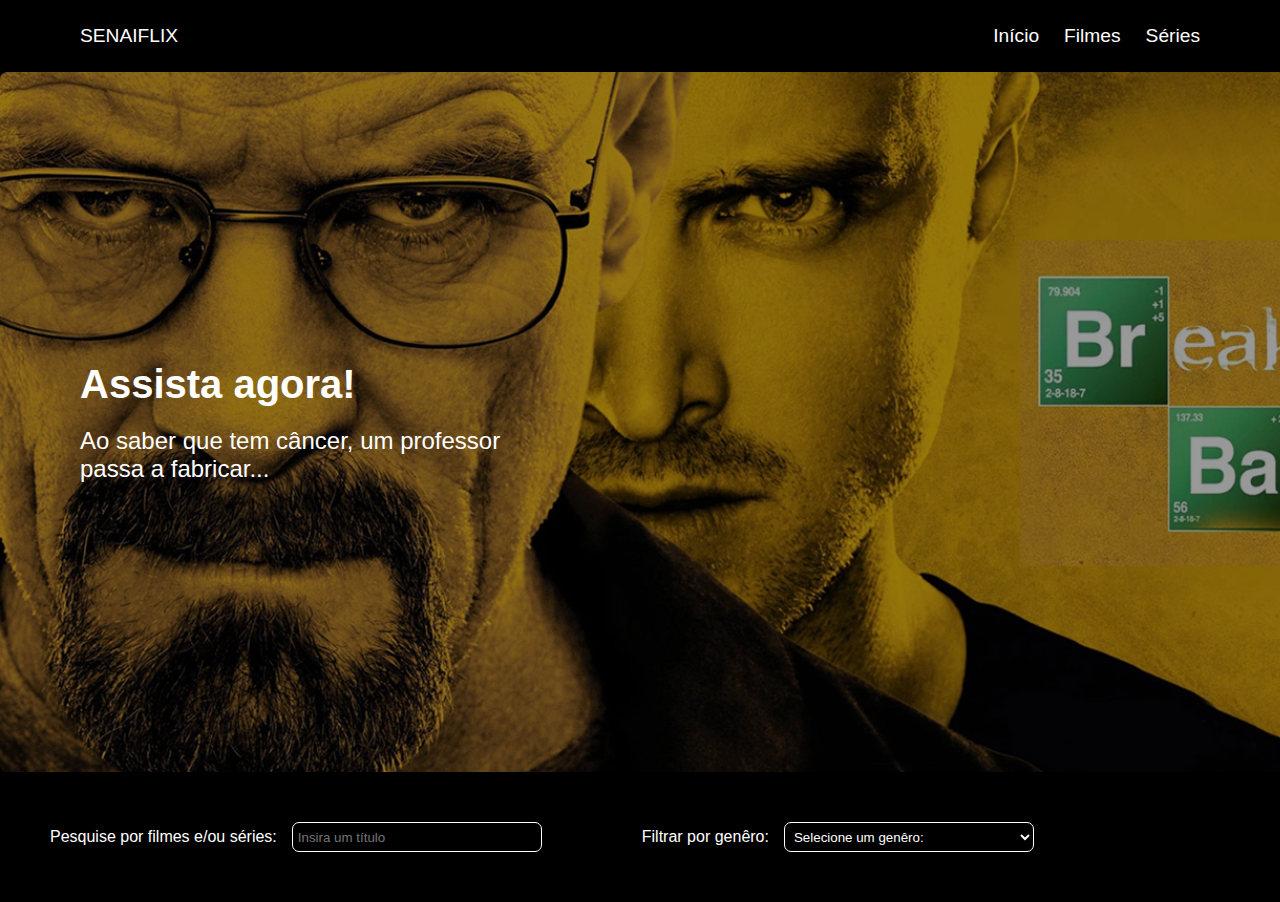
<file: home/index.html>
<!DOCTYPE html>
<html lang="pt-BR">
<head>
    <meta charset="UTF-8">
    <meta name="viewport" content="width=device-width, initial-scale=1.0">
    <title>SENAIFLIX - Filmes e Séries</title>
    <link rel="stylesheet" href="home.css">
    <link rel="stylesheet" href="../assets/styles/global.css">
</head>
<body>
    
    <header class="cabecalho">
        <a href="index.html">SENAIFLIX</a>
        <img id="menu-btn" class="hamburguer-menu" src="../assets/icons/material-symbols_menu (1).png" alt="">
        <nav>
            <a href="#">Início</a>
            <a href="#titulo-filmes">Filmes</a>
            <a href="#titulo-series">Séries</a>
        </nav>
        <nav class="menu-mobile" id="menu-mobile">
            <a href="#">Início</a>
            <a href="#titulo-filmes">Filmes</a>
            <a href="#titulo-series">Séries</a>
        </nav>
    </header>
    <main>
        <section class="banner">
            <div class="div-banner">
                <h2>Assista agora!</h2>
                <p>
                    Ao saber que tem câncer, um professor passa a fabricar...
                </p>
            </div>
        </section>
        <div class="inputs">
            <div class="pesquisa">
                <label for="pesquisar">Pesquise por filmes e/ou séries:</label>
                <input type="text" placeholder="Insira um título" id="pesquisar">
            </div>
            <div class="filtro">
                <label for="genero">Filtrar por genêro:</label>
                <select name="genero" id="genero">
                    <option selected value="">Selecione um genêro:</option>
                    <option value="Drama">Drama</option>
                    <option value="Romance">Romance</option>
                    <option value="Terror">Terror</option>
                    <option value="Ficção científica">Ficção científica</option>
                    <option value="Thriller">Thriller</option>
                    <option value="Ação">Ação</option>
                    <option value="Comédia">Comédia</option>
                    <option value="Animação">Animação</option>
                    <option value="Aventura">Aventura</option>
                    <option value="Crime">Crime</option>
                    <option value="Fantasia">Fantasia</option>
                    <option value="Mistério">Mistério</option>
                    <option value="Sci-fi & Fantasy">Fantasy</option>
                </select>

            </div>
        </div>
    </main>
    </body>
</html>
</file>
<file: home/home.css>
.banner {
    background-image: url("../assets/imgs/Banner-BB.png");
    background-repeat: no-repeat;
    background-size: cover;
    height: 700px;
    display: flex;
    align-items: center;
    padding: 0 80px;
}

.div-banner {
    display: flex;
    flex-direction: column;
    max-width: 480px;
    gap: 20px;
}

.div-banner p {
    font-size: 1.5em;
}

.div-banner h2 {
    font-size: 2.5em;
}

main {
    display: flex;
    flex-direction: column;
    justify-content: space-between;
}

.inputs {
    display: flex;
    align-items: center;
    padding: 50px;
    gap: 100px;
}

.filtro, .pesquisa {
    display: flex;
    justify-content: space-between;
    align-items: center;
    gap: 15px;
}

button {
    text-align: center;
    font-size: 0.8em;
    padding: 5px;
}

button, input, select {
    height: 30px;
    width: 250px;
    background-color: black;
    border-radius: 7px;
    border: 1px solid #fff;
    padding: 5px;
    color: #fff;

}

.filmes-series {
    padding: 50px;
}

.filmes-series h2 {
    font-size: 1.5em;
}

.card-container {
    width: 100%;
    height: auto;
    margin-top: 10px;
    display: flex;
    gap: 20px;
}   

.card {
    height: 180px;
    width: 120px;
    background-image: url("../assets/imgs/eassimqueacaba.webp");
    background-size: cover;
    margin-right: 10px;
    border-radius: 7px;
}

.menu-mobile {
    display: none;
}	

/*RESPONSIVIDADE*/
@media (max-width: 1023px) {
    .inputs {
        flex-direction: column;
        gap: 25px;
    }

    .inputs label {
        flex-direction: column;
        align-items: flex-start;
        width: 100%;
        gap: 8px;
    }

    .inputs input,
    .inputs select,
    .inputs button,
    .pesquisa {
        width: 100%;
        height: 40px;     
    }

    .filtro {
        flex-direction: column;
        width: 100%;
        gap: 15px;
    }

    .card-container {
        align-items: center;
        justify-content: center;
        flex-wrap: wrap;
        gap: 15px;
        margin-top: 40px;
    }

    .card {
        width: 40%;
        height: auto;
        aspect-ratio: 2 / 3;
    }

    .menu-mobile {
        display: flex;
        flex-direction: column;
        position: absolute;
        top: 60px;
        right: 10px;
        background: #111;
        padding: 15px;
        border-radius: 5px;
    }

    .menu-mobile a {
        color: #fff;
        text-decoration: none;
        margin: 10px 0;
    }
       
    }

@media (max-width: 768px) {
    .banner {
        height: 450px;
        padding: 0 20px;
        background-position: center top;
        justify-content: center;
        align-items: center;
        text-align: center;

    }

    .div-banner {
        max-width: 80%;
        align-items: center;

    }

    .div-banner h2 {
        font-size: 2em;
    }

    .div-banner p {
        font-size: 1.1em;
    }

    .filmes-series {
        padding: 30px;
    }

    .filmes-series h2 {
        margin-left: 10%;
        margin-bottom: 20px;
    }

    .card-container {
        flex-direction: column;
        align-items: center;
    }

    .card {
        width: 80%;
    }
    
}
</file>
<file: assets/styles/global.css>
*{
    padding: 0;
    margin: 0;
    box-sizing: border-box;
    font-family: Arial, Helvetica, sans-serif;
    color: #ffff;
}

body {
    background-color: black;         
}

.cabecalho {
    display: flex;
    justify-content: space-between;
    align-items: center;
    padding: 25px 80px;
    font-size: 1.2em;
}

a {
    text-decoration-line: none;
}

nav {
    display: flex;
    justify-content: space-between;
    gap: 25px;
}

footer {
    padding-top: 40px;
    padding-bottom: 40px;
    width: 100%;
    height: auto;
    background-color: #ffff;
    display: flex;
    justify-content: center;
    gap: 50px;
    align-items: center;
}

footer p {
    color: black;
    margin-bottom: 10px;
}

.imgs {
    display: flex;
}

img {
    width: 30px;
    margin-right: 10px;
    margin-left: 10px;
}

.hamburguer-menu {
    display: none;
}

/*Responsividade*/
@media (max-width: 768px) {
    .cabecalho {
        padding: 15px 20px;
        height: 60px; 
        font-size: 1em;
    }

    .hamburguer-menu {
        display: block;
    }

    nav {
        display: none;
    }

    footer {
        flex-direction: column;
        gap: 15px;
        padding-top: 30px;
        text-align: center;
    }

}
</file>
